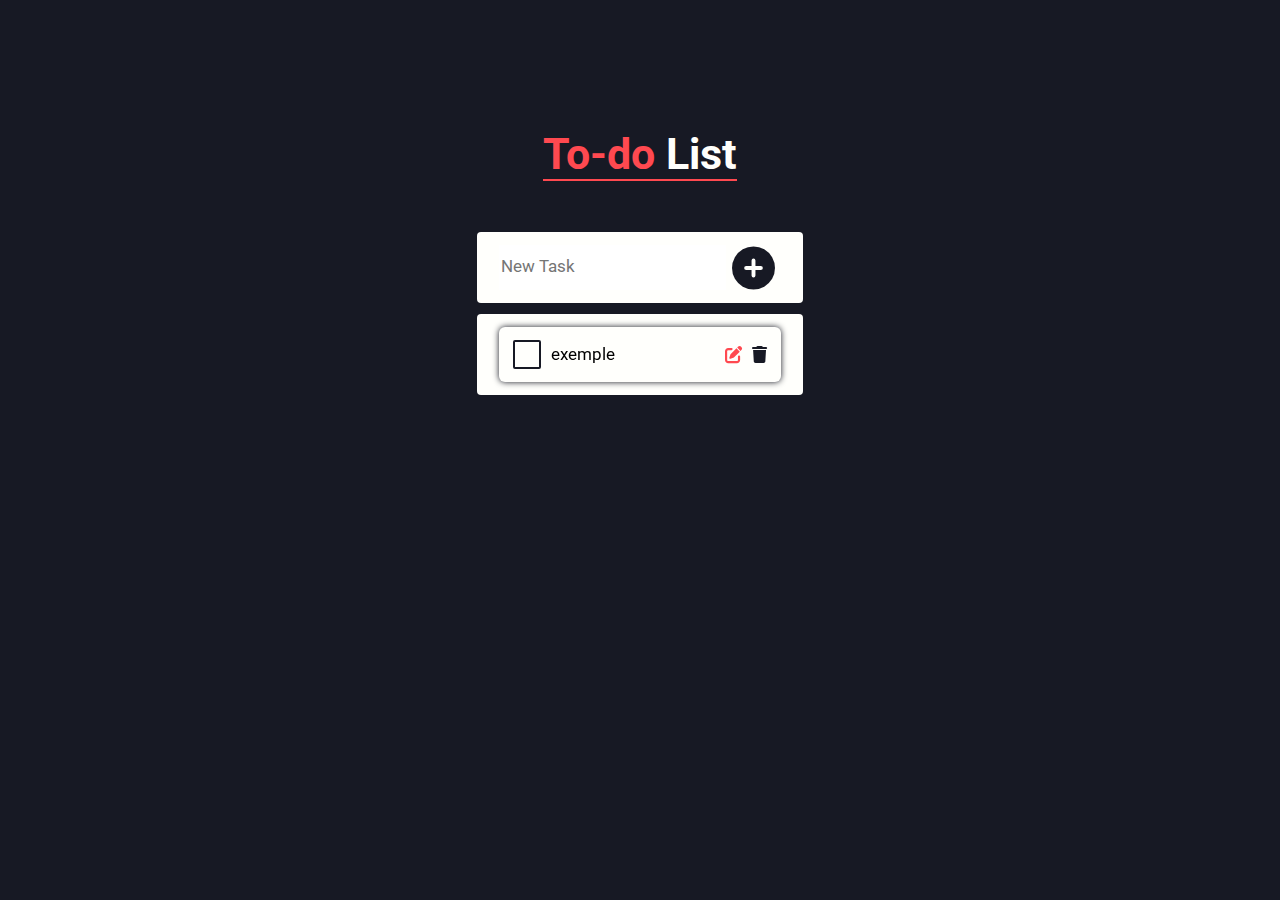
<file: main.html>
<!DOCTYPE html>
<html lang="en">
<head>
    <meta charset="UTF-8">
    <meta name="viewport" content="width=device-width, initial-scale=1.0">
    <meta name="description" content="Página com todo-list para práticar javascript utilizando em conjunto html5 e css3.">
    <meta name="keywords" content="todo-list, javascript, html, css, desenvolvedor, tecnologia, front-end">
    <meta name="author" content="Matheus Farias">
    
    <title>To-do List</title>

    <!-- Google Fonts -->
    <link rel="preconnect" href="https://fonts.googleapis.com">
    <link rel="preconnect" href="https://fonts.gstatic.com" crossorigin>
    <link href="https://fonts.googleapis.com/css2?family=Roboto:ital,wght@0,300;0,500;1,300&display=swap" rel="stylesheet">

    <!-- Font awesome -->
    <link rel="stylesheet" href="fontawesome-free-6.4.2-web/css/all.min.css">

    <!-- normalize css -->
    <link rel="stylesheet" href="css/normalize.css">

    <!-- css principal do projeto -->
    <link rel="stylesheet" href="css/main.css">
</head>
<body>
    <h1 class="main-title">To-do <span class="main-title_colorLite">List</span></h1>

    <main class="main-container">
        <form class="form" action="#">
            <div class="center"> 
                <input type="text" name="task" class="input_newTask" placeholder="New Task">
                <button type="submit" class="btn_icludeNewTask"><i class="fa-solid fa-circle-plus"></i></button>
            </div>
        </form>

        <section class="tasks-container">
            <div class="center">
                <ul class="box-tasks"></ul>
            </div>
        </section>
    </main>

    <script src="js/main.js"></script>
</body>
</html>
</file>
<file: css/main.css>
/* Variables */
:root{
    --primary-color: #171924;
    --red-color: #ff4950;
    --lite-color: #fffffc;
    --btnEdit-color: #4fdb4f;
}

html{
    height: 100vh;
    font-family: 'Roboto', sans-serif;
    font-size: 67.5%;
}

body{
    height: 100vh;
    background-color: var(--primary-color);
    display: flex;
    flex-direction: column;
    align-items: center;
}

ul{
    list-style: none;
    padding: 0;
}

p{
    margin: 0;
}

.center{
    padding: .2em 2em;
    margin: auto;
}

.main-container{
    display: flex;
    flex-direction: column;
    gap: 1em;
    padding: 2em;
}

.main-title{
    color: var(--red-color);
    font-size: 4rem;
    border-bottom: 2px solid var(--red-color);
    margin-top: 3em;
}

.main-title_colorLite{
    color: var(--lite-color);
}

.form{
    background-color:var(--lite-color);
    padding: 1em 0;
    border-radius: 4px;
}

.form .center{
    display: flex;
    justify-content: space-between;
}

.btn_icludeNewTask{
    border: none;
    background-color: transparent;
}

.input_newTask{
    font-size: 1.6rem;
    border: none;
    outline: none;
}

.fa-circle-plus{
    font-size: 4rem;
    cursor: pointer;
    color: var(--primary-color);
}

.fa-circle-plus:hover{
    color: var(--red-color);
}

.tasks-container{
    background-color: var(--lite-color);
    border-radius: 4px;
}

.box-tasks{
    display: flex;
    flex-direction: column;
    gap: 2em;
}

.taskLi{
    display: flex;
    align-items: center;
    gap: .6em;
    padding: 1em 0;
    box-sizing: border-box;
    font-size: 1.6rem;
    padding: .8em;
    border-radius: 6px;
    box-shadow: 0 0 6px var(--primary-color);
    position: relative;
}

.taskLi_text{
    flex: 1;
}

.checkBox{
    width: 1.4em;
    height: 1.4em;
    border: 2px solid var(--primary-color);
    border-radius: 2px;
    cursor: pointer;
}

.check{
    width: .4em;
    height: .8em;
    border-bottom: 4px solid var(--red-color);
    border-right: 4px solid var(--red-color);
    border-radius: 2px;
    transform: rotate(38deg) translate(.3em, -.1em) ;
    cursor: pointer;
}

.fa-pen-to-square{
    color: var(--red-color);
    cursor: pointer;
}

.fa-pen-to-square:hover{
    color: var(--primary-color);
}

.fa-trash{
    color: var(--primary-color);
    cursor: pointer;
}

.fa-trash:hover{
    color: var(--red-color);
}

.boxEdit-container{
    display: flex;
    gap: .2em;
    background-color: var(--primary-color);
    box-shadow: 0 0 2px var(--lite-color);
    padding: 1em .4em;
    margin: auto;
    font-size: 1.4rem;
    border-radius: 4px;
    position: absolute;
    top: 3em;
    left: -2em;
    z-index: 1;
    display: none;
}

.boxEdit_newText{
    border: none;
    outline: none;
    border-radius: 4px;
}

.boxEdit_btn{
    border: none;
    background-color: var(--primary-color);
    color: var(--lite-color);
    padding: .4em .6em;
    border-radius: 4px;
    cursor: pointer;
}

.edit_btn:hover{
    background-color: var(--btnEdit-color);
}

.cancel_btn:hover{
    background-color: var(--red-color);
}
</file>
